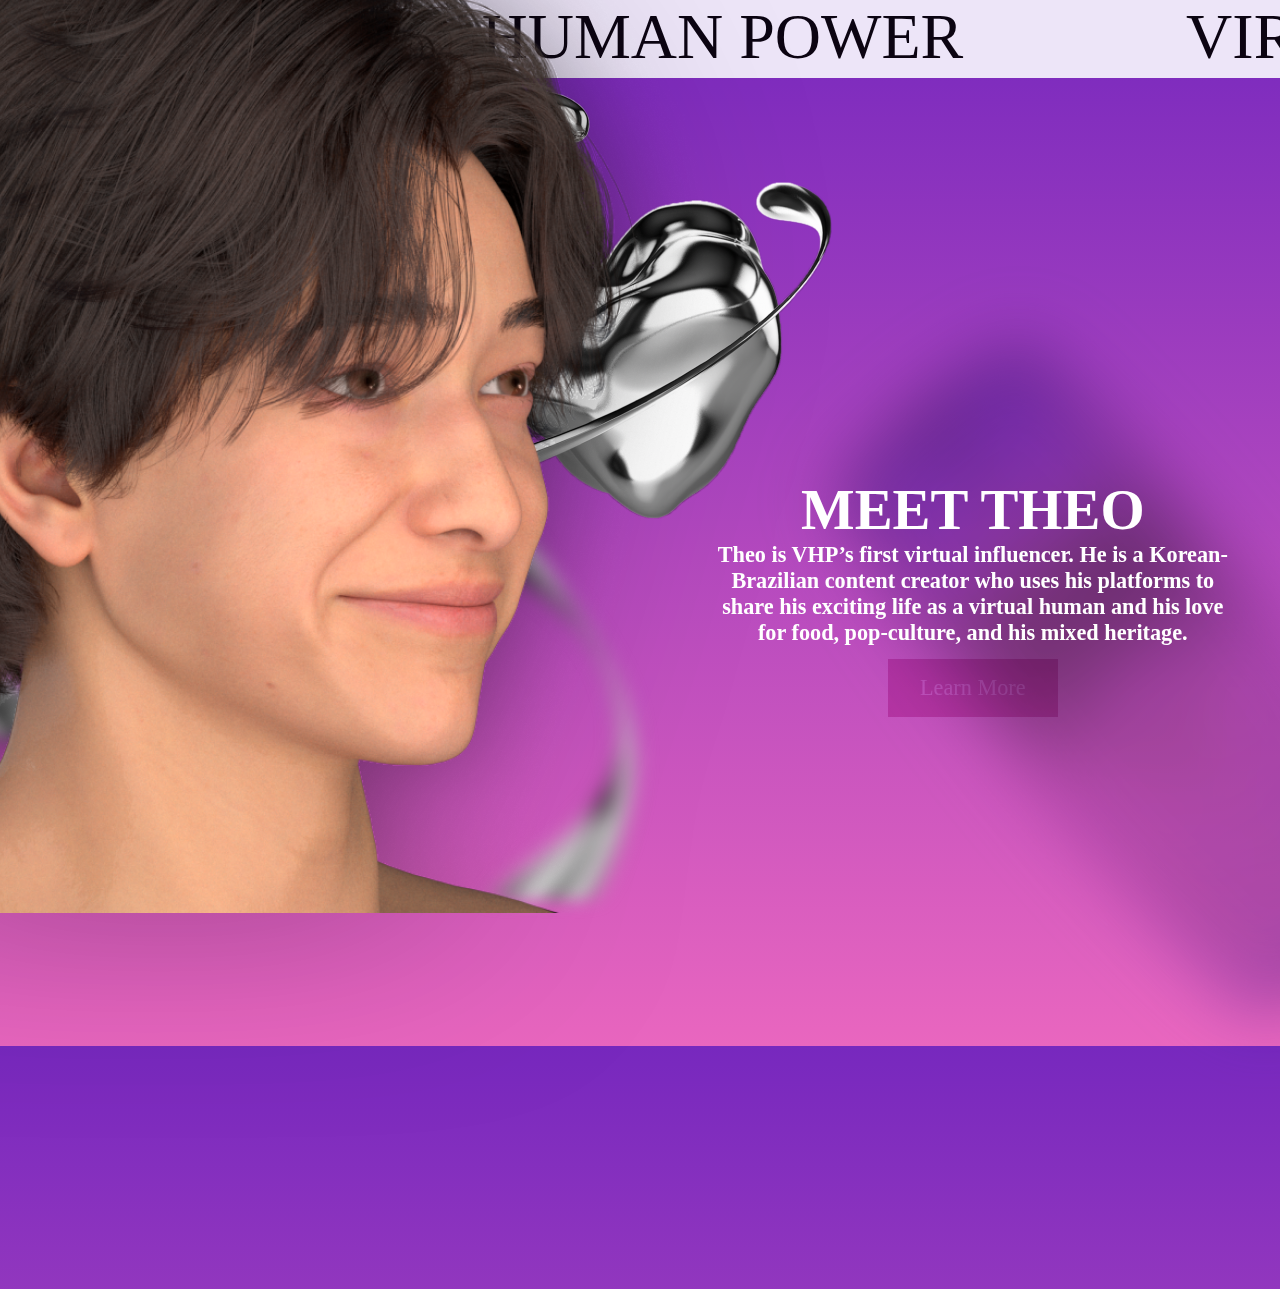
<file: index.html>
<!DOCTYPE html>
<html lang="en">

<head>
    <meta charset="UTF-8">
    <meta http-equiv="X-UA-Compatible" content="IE=edge">
    <meta name="viewport" content="width=device-width, initial-scale=1.0">
    <title>Virtual Human Power</title>
    <link rel="stylesheet" href="style.css">
    <link href="//db.onlinewebfonts.com/c/faec7b39028890b34621e55089f6e247?family=TerminaW00-Demi" rel="stylesheet"
        type="text/css" />
</head>

<body>
    <header>
        <div class="wrapper">
            <div class="marquee">
                <p>
                    &nbsp;&nbsp;&nbsp;&nbsp;&nbsp;&nbsp;&nbsp;&nbsp;&nbsp;&nbsp;&nbsp;

                    VIRTUAL HUMAN POWER

                    &nbsp;&nbsp;&nbsp;&nbsp;&nbsp;&nbsp;&nbsp;&nbsp;&nbsp;&nbsp;&nbsp;&nbsp;

                    VIRTUAL HUMAN POWER
                </p>
            </div>
        </div>
    </header>
    <div class="grad1">

        <img src="Website Assets/landing page/Dir1-Nokia-V1 1.png" class="cell" alt="">

        <div class="imageset">
            <img src="Website Assets/landing page/chrome1.png" class="chrome1" alt="">
            <img src="Website Assets/landing page/chrome2.png" class="chrome2" alt="">
            <img src="Website Assets/landing page/chrome3.png" class="chrome3" alt="">
            <img src="Website Assets/landing page/chrome4.png" class="chrome4" alt="">
            <img src="Website Assets/landing page/theo1.png" class="theo1" alt="">
        </div>


        <div class="textbox">
            <h1>
                MEET THEO
            </h1>
            <h2>
                Theo is VHP’s first virtual influencer.
                He is a Korean-Brazilian content creator
                who uses his platforms to share his exciting life as a virtual human
                and his love for food, pop-culture, and his mixed heritage.
            </h2>

            <button class="button"><a href="Theo.html">Learn More</a></button>
        </div>

    </div>

</body>

</html>
</file>
<file: style.css>
@import url(//db.onlinewebfonts.com/c/faec7b39028890b34621e55089f6e247?family=TerminaW00-Demi);

* {
    box-sizing: border-box;
    margin: 0;
    border: 0px;
    padding: 0;
    font-family: TerminaW00-Demi;
    overflow: hidden;
}

a{
    text-decoration: none;
    color: white;
}

body{
    background-color: rgb(119,40,190);
    background: linear-gradient(rgba(119,40,190,1), rgba(233,102,191,1));
}
.grad1 {
    /* overflow-x: hidden;
    flex-direction: column; */
    width: 100vw;
    height: 100vh;
    display: flex;
    flex-direction: column;
}


.wrapper {
  max-width: 100%;
  overflow: hidden;
  margin-bottom: 5%;
}

.marquee {
  white-space: nowrap;
  overflow: hidden;
  display: inline-block;
  animation: marquee 10s linear infinite;
  background-color: #fafaff;
  opacity: 90%;
}

.marquee p {
  display: inline-block;

  color: black;

  font-size: 5vw;
  text-align: justify;
  text-justify: inter-word;
}


.cell{
position: absolute;
left: 40%;
top: 32%;

max-width: 100%;
height: auto;
mix-blend-mode: multiply;
opacity: 0.8;
filter: blur(25px);
}


.chrome1{
    position: absolute;
    right: 35%;
    top: 10%;
    min-height: 20vh;
}

.chrome2{
    position: absolute;
    right: 65%;
    bottom: -10%;
    min-height: 20vh;
}
.chrome3{
    filter: blur(8px);
    position: absolute;
    right: 35%;
    bottom: 0%;
    min-height: 20vh;
}

.chrome4{
    filter: blur(8px);
    position: absolute;
    right: 55%;
    top: 10%;
    min-height: 20vh;
}


.theo1{
position: absolute;
min-height: 90%;
right: 40%;
bottom: -1vw;
filter: drop-shadow(0px 4px 100px rgba(0, 0, 0, 0.25));
}

.textbox{
    display: flex;
    flex-direction: column;
    position: absolute;
    left: 56%;
    top: 53%;
    max-width: 40vw;
    min-width: 380px;
    align-items: center;
}

h1{
font-family: "TerminaW00-Demi";
font-size:calc(12px + 3.5vw);
text-align: center;
text-justify: inter-word;

color: #FFFFFF;
}

h2{
font-family: "TerminaW00-Demi";
font-size:calc(12px + .8vw);
text-align: center;
text-justify: inter-word;
color: #FFFFFF;
}

.button{
    background-color: #DB5FBF;
    mix-blend-mode: multiply;
    opacity: 0.25;
    border: none;
    color: white;
    padding: 16px 32px;
    text-align: center;
    font-size:calc(12px + .8vw);
    margin: 4px 2px;
    opacity: 0.6;
    transition: 0.3s;
    display: inline-block;
    text-decoration: none;
    cursor: pointer;
    margin-top: 1vw;
}

.button:hover {
    background-color: rgba(119,40,190,1); /* Add a dark-grey background on hover */
  }

  /* Create the animation */
  @keyframes marquee {
    0% {
      transform: translate3d(0, 0, 0);
    }
    100% {
      transform: translate3d(-50%, 0, 0);
    }
  }


@font-face {
    font-family: "TerminaW00-Demi";
    src: url("//db.onlinewebfonts.com/t/faec7b39028890b34621e55089f6e247.eot");
    src: url("//db.onlinewebfonts.com/t/faec7b39028890b34621e55089f6e247.eot?#iefix") format("embedded-opentype"), url("//db.onlinewebfonts.com/t/faec7b39028890b34621e55089f6e247.woff2") format("woff2"), url("//db.onlinewebfonts.com/t/faec7b39028890b34621e55089f6e247.woff") format("woff"), url("//db.onlinewebfonts.com/t/faec7b39028890b34621e55089f6e247.ttf") format("truetype"), url("//db.onlinewebfonts.com/t/faec7b39028890b34621e55089f6e247.svg#TerminaW00-Demi") format("svg");
}

/* Small devices (portrait tablets and large phones, 600px and up) */
@media only screen and (max-width: 800px) {
    
    .imageset{
       height: 100vh;
       /* position: relative; */
       flex-wrap: wrap;
       }



    .chrome1{
        filter: blur(8px);
    }

    .theo1{
        position: relative;
        min-height: 100vw;
        height: 1vh;
        width: auto;
        left: 0;
        bottom: 0;
        }
    .textbox{
        display: flex;
        flex-direction: column;
        position: absolute;
        left: 0;
        top: 100vw;
        max-width: 100vw;
        height: fit-content;
        padding: 10px;
        align-items: center;
        margin-top: 10vw;
    }
    h1{
        font-size: 8vw;
        padding: 10px;
        }
    h2{
        font-size: 4vw;
        padding: 10px;
        }
    
    .button{
        font-size: 3vw;
        margin: 4px 2px;
        opacity: 0.6;
        transition: 0.3s;
        display: inline-block;
        text-decoration: none;
        cursor: pointer;
        margin-top: 1vw;
    }


   }
</file>
